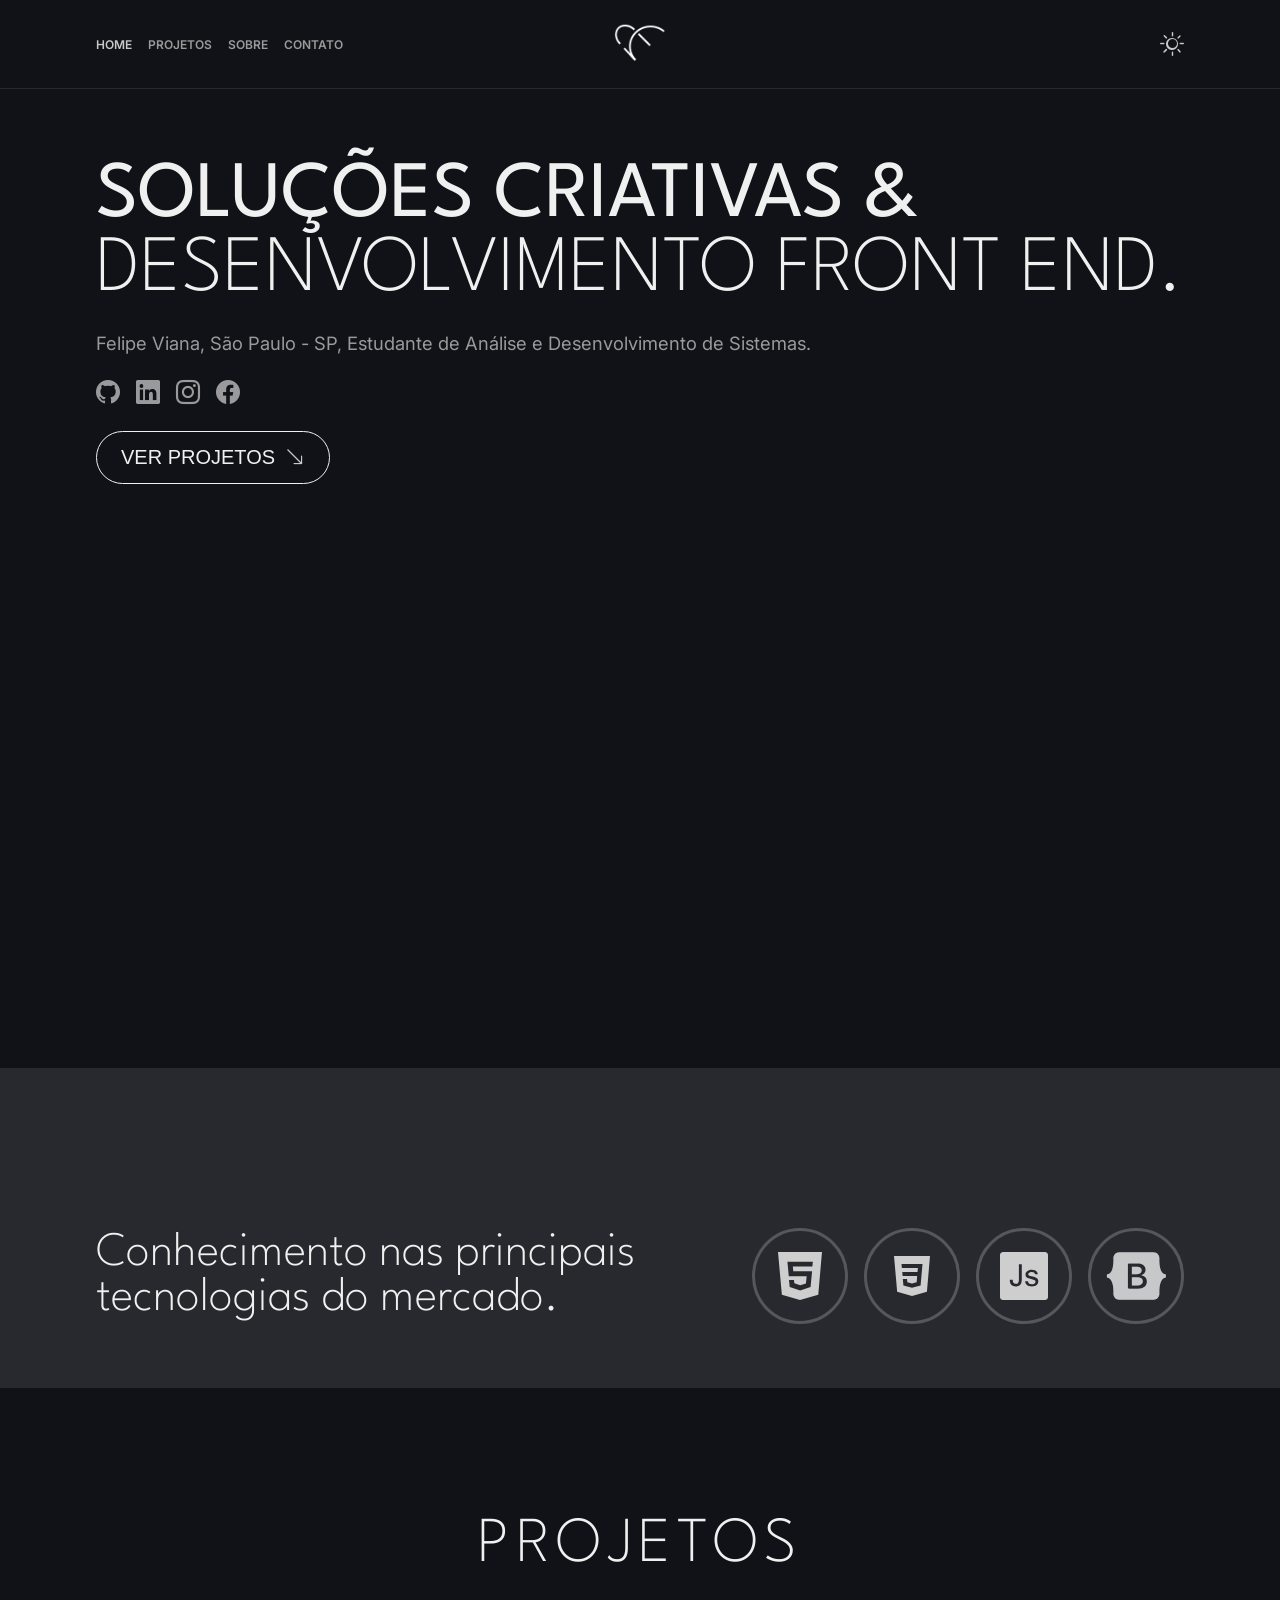
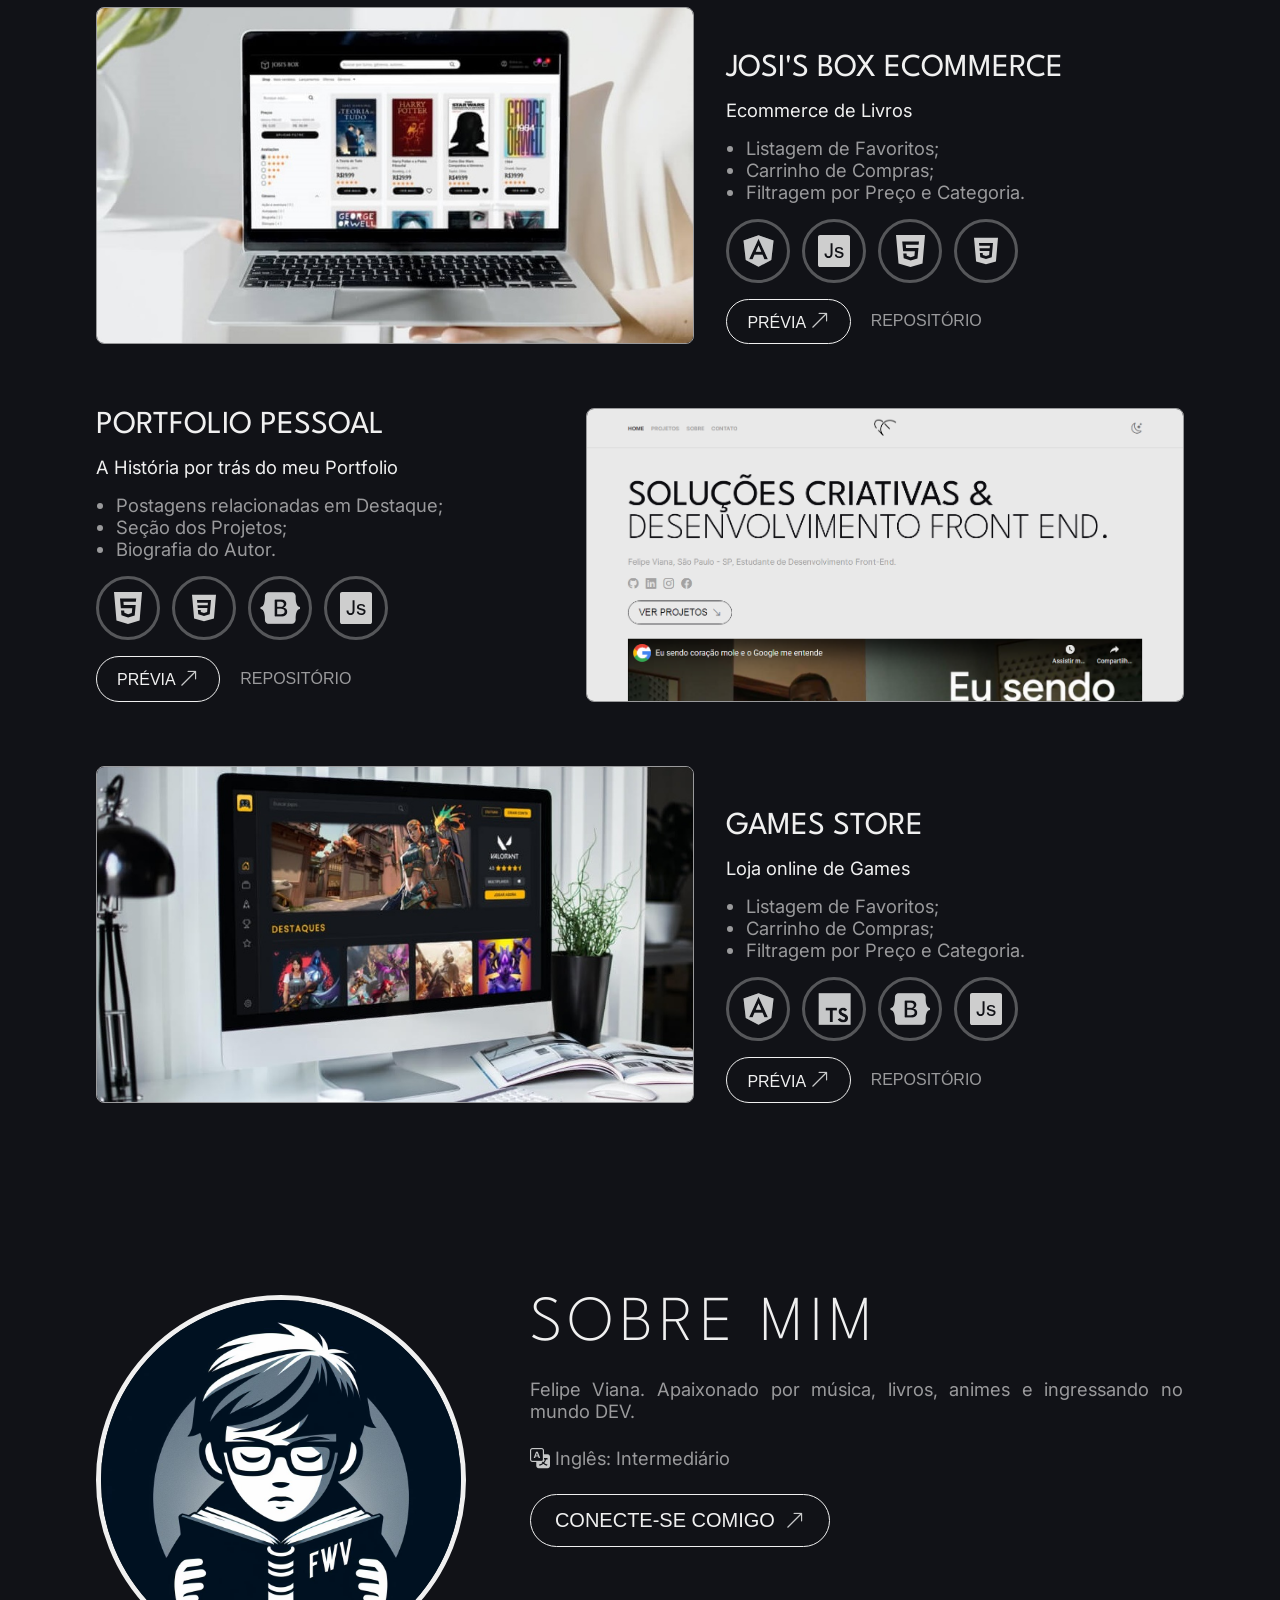
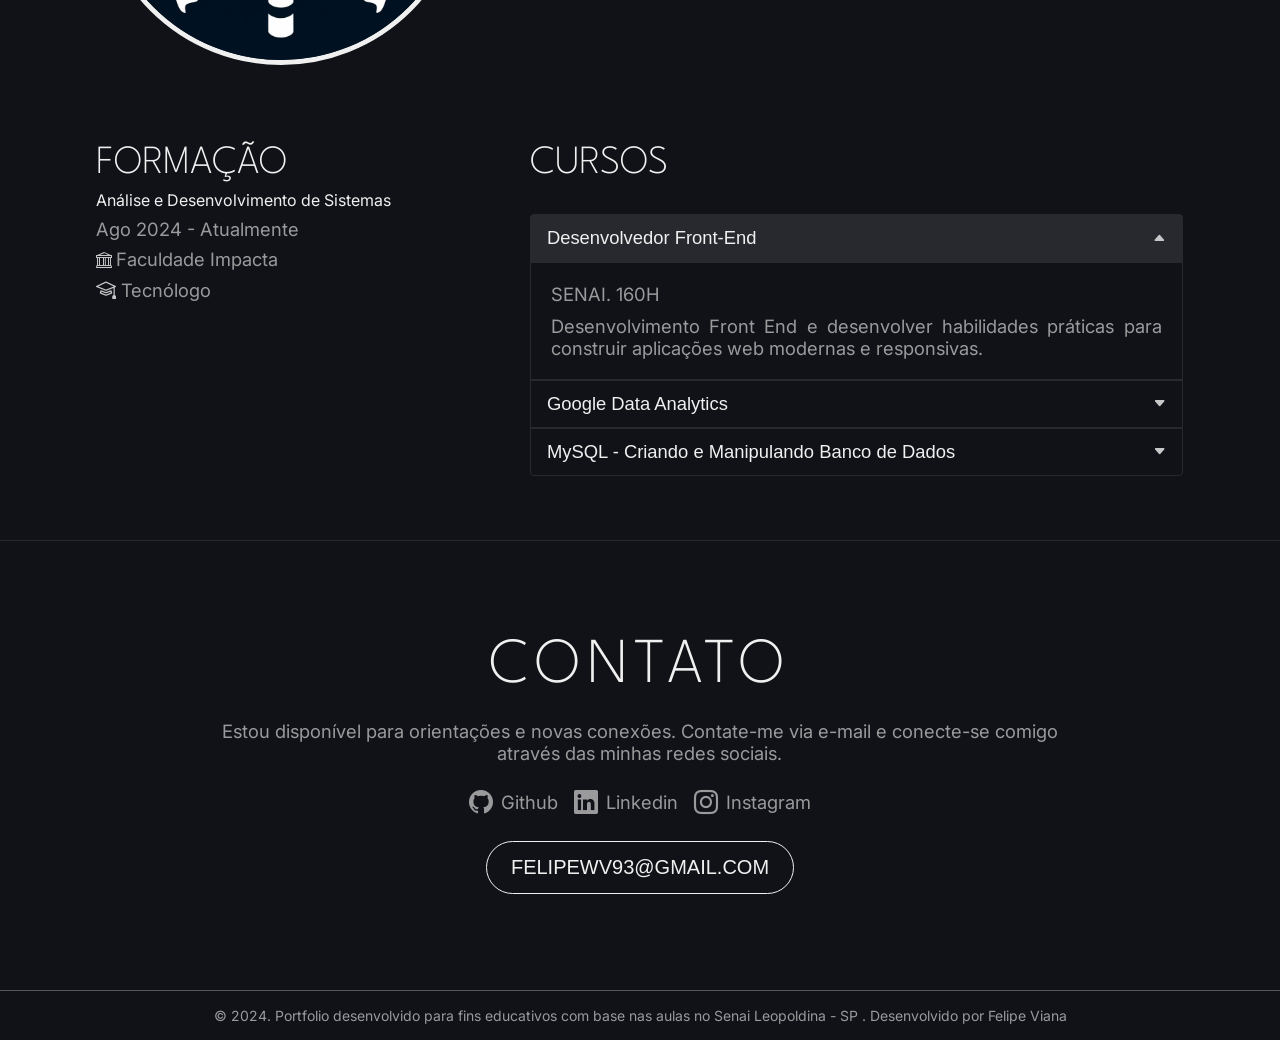
<file: index.html>
<!DOCTYPE html>
<html lang="pt-br" data-theme="dark">
<head>
    <meta chartset="UTF-8">
    <meta name="viewport" content="width=device-width, initial-scale=1.0">
    <title> Felipe | Portfolio </title>
    <link rel="shortcut icon" href="img/favicon.ico"> <!-- acrescentar um icone no navegador -->
    <link rel="stylesheet" href="css/estilo.css">
    <link rel="preconnect" href="https://fonts.googleapis.com">
    <link rel="preconnect" href="https://fonts.gstatic.com" crossorigin>
    <link href="https://fonts.googleapis.com/css2?family=Inter:wght@100..900&family=League+Spartan:wght@100..900&display=swap" rel="stylesheet">

    <link rel="stylesheet" href="https://cdn.jsdelivr.net/npm/bootstrap-icons@1.11.3/font/bootstrap-icons.min.css">

</head>
<body>
    <header id="header"> <!-- cabeçalho -->
        <nav class="header-nav">
            <ul class="menu menu-principal">
                <li class="menu-item">
                    <a href="#home" class="menu-link active">
                        <span class="menu-text"> Home </span>
                     </a>
                </li>

                <li class="menu-item">
                    <a href="#projetos" class="menu-link">
                        <span class="menu-text"> Projetos </span> 
                        </a>
                </li>

                <li class="menu-item">
                    <a href="#sobre" class="menu-link">
                        <span class="menu-text"> Sobre </span>
                        </a>
                </li>

                <li class="menu-item">
                    <a href="#contato" class="menu-link"> 
                        <span class="menu-text"> Contato </span> 
                    </a>
                </li>
            </ul>
        </nav>

        <div class="header-logo"> <!-- area do logo-->
            <a href="#home">
                <img src="img/logo.png" alt="" class="logo">
            </a>
        </div> <!-- Fim area logo -->

        <div class="header-toggle">
            <i id="toggleTheme" class="bi bi-sun"></i>
        </div>
    </header>



    <!-- fim cabeçalho -- SHIFT + ALT + A -->
    <!-- menu mobile -->
    <nav class="nav-mobile">
        <ul class="menu menu-mobile">

            <li class="menu-item">
                <a class="menu-link active" href="#home">
                    <i class="menu-icon bi bi-house-door"> </i>
                    <span class="menu-text"> Home </span>
                </a>
            </li>

            <li class="menu-item">
                <a class="menu-link" href="#projetos">
                    <i class="menu-icon bi bi-window-stack"> </i>
                    <span class="menu-text"> Projetos </span>
                </a>
            </li>

            <li class="menu-item">
                <a class="menu-link" href="#sobre">
                    <i class="menu-icon bi bi-person"> </i>
                    <span class="menu-text"> Sobre </span>
                </a>
            </li>

            <li class="menu-item">
                <a class="menu-link" href="#contato">
                    <i class="menu-icon bi bi-envelope"> </i>
                    <span class="menu-text"> Contato </span>
                </a>
            </li>
        </ul>
    </nav>
    <!-- Fim menu mobile -->

    <main id="home">
        <div class="main-content">
            
            <h1> <b> Soluções Criativas & </b> Desenvolvimento Front End. </h1>
            <p> Felipe Viana, São Paulo - SP, Estudante de Análise e Desenvolvimento de Sistemas.
            </p>

            <ul class="menu menu-social">

                <li>
                    <a class="menu-link" href="https://github.com/Felipewv93" target="_blank">
                        <i class="menu-icon bi bi-github"> </i>
                     </a>
                </li>

                <li>
                    <a class="menu-link" href="" target="_blank">
                        <i class="menu-icon bi bi-linkedin"> </i>
                     </a>
                </li>

                <li>
                    <a class="menu-link" href="" target="_blank">
                        <i class="menu-icon bi bi-instagram"> </i>
                     </a>
                </li>

                <li>
                    <a class="menu-link" href="" target="_blank">
                        <i class="menu-icon bi bi-facebook"> </i>
                     </a>
                </li>
            </ul>

            <a href="#projetos">
                <button class="btn btn-primary">
                    <span> Ver Projetos </span>
                    <i class="bi bi-arrow-down-right"> </i>
                </button>
            </a>
        </div> <!-- Fim main content -->

        <div class="video">
            <iframe src="https://www.youtube.com/embed/EAjWeHn01Z8" title="Eu sendo coração mole e o Google me entende" frameborder="0" allow="accelerometer; autoplay; clipboard-write; encrypted-media; gyroscope; picture-in-picture; web-share" referrerpolicy="strict-origin-when-cross-origin" allowfullscreen>                
            </iframe>
        </div>
    </main>

    <section class="tecnologias">
        <h2> Conhecimento nas principais tecnologias do mercado. </h2>
        <ul class="tecnologias-lista">

            <li class="tecnologia-item">
                <img class="tecnologia-logo" src="img/tecnologias/HTML5.svg" alt="">
            </li>

            <li class="tecnologia-item">
                <img class="tecnologia-logo" src="img/tecnologias/Css.svg" alt="">
            </li>

            <li class="tecnologia-item">
                <img class="tecnologia-logo" src="img/tecnologias/Javascript.svg" alt="">
            </li>

            <li class="tecnologia-item">
                <img class="tecnologia-logo" src="img/tecnologias/Bootstrap.svg" alt="">
            </li>
        </ul>
    </section>

    <section id="projetos" class="projetos">

        <h2> Projetos </h2>
        <div class="projeto-container">

            <div class="projeto-card">
                <img class="card-cover" src="img/projetos/josisbox.jpg" alt="">
                    <div class="card-body">
                        <h3 class="card-title"> Josi's Box Ecommerce </h3>
                        <p class="card-descricao"> Ecommerce de Livros </p>
                        <ul class="card-lista">
                            <li class="card-item">
                                Listagem de Favoritos;
                            </li>

                            <li class="card-item">
                                Carrinho de Compras;
                            </li>

                            <li class="card-item">
                                Filtragem por Preço e Categoria.
                            </li>
                        </ul>

                        <ul class="tecnologias-lista">

                            <li class="tecnologia-item">
                                <img class="tecnologia-logo" src="img/tecnologias/Angular.svg" alt="">
                            </li>

                            <li class="tecnologia-item">
                                <img class="tecnologia-logo" src="img/tecnologias/Javascript.svg" alt="">
                            </li>

                            <li class="tecnologia-item">
                                <img class="tecnologia-logo" src="img/tecnologias/HTML5.svg" alt="">
                            </li>

                            <li class="tecnologia-item">
                                <img class="tecnologia-logo" src="img/tecnologias/Css.svg" alt="">
                            </li>
                        </ul>

                        <div class="card-button">
                            <button class="btn btn-primary">
                                <a href="https://www.amazon.com.br/Livros/b/?ie=UTF8&node=6740748011&ref_=nav_cs_books" target="_blank">
                                     <span> Prévia </span>
                                     <i class="bi bi-arrow-up-right"> </i>
                                </a>
                            </button>
                            <button class="btn">
                                <a href="https://github.com/Felipewv93/teste-josis" target="blank">
                                     <span> Repositório </span>
                                </a>
                            </button>
                        </div>
                    </div>    
            </div>


            <div class="projeto-card card-reverse">
                <img class="card-cover" src="img/projetos/bg.png" alt="">
                    <div class="card-body">
                        <h3 class="card-title"> Portfolio Pessoal </h3>
                        <p class="card-descricao"> A História por trás do meu Portfolio </p>
                        <ul class="card-lista">
                            <li class="card-item">
                                Postagens relacionadas em Destaque;
                            </li>

                            <li class="card-item">
                                Seção dos Projetos;
                            </li>

                            <li class="card-item">
                                Biografia do Autor.
                            </li>
                        </ul>

                        <ul class="tecnologias-lista">

                            <li class="tecnologia-item">
                                <img class="tecnologia-logo" src="img/tecnologias/HTML5.svg" alt="">
                            </li>

                            <li class="tecnologia-item">
                                <img class="tecnologia-logo" src="img/tecnologias/Css.svg" alt="">
                            </li>

                            <li class="tecnologia-item">
                                <img class="tecnologia-logo" src="img/tecnologias/Bootstrap.svg" alt="">
                            </li>

                            <li class="tecnologia-item">
                                <img class="tecnologia-logo" src="img/tecnologias/Javascript.svg" alt="">
                            </li>
                        </ul>

                        <div class="card-button">
                            <button class="btn btn-primary">
                                <a href="https://felipewv93.github.io/frontend/" target="_blank">
                                     <span> Prévia </span>
                                     <i class="bi bi-arrow-up-right"> </i>
                                </a>
                            </button>
                            <button class="btn">
                                <a href="https://github.com/Felipewv93/frontend" target="blank">
                                     <span> Repositório </span>
                                </a>
                            </button>
                        </div>
                    </div>    
            </div>

            <div class="projeto-card">
                <img class="card-cover" src="img/projetos/games-store.jpg" alt="">
                    <div class="card-body">
                        <h3 class="card-title"> Games Store </h3>
                        <p class="card-descricao"> Loja online de Games </p>
                        <ul class="card-lista">
                            <li class="card-item">
                                Listagem de Favoritos;
                            </li>

                            <li class="card-item">
                                Carrinho de Compras;
                            </li>

                            <li class="card-item">
                                Filtragem por Preço e Categoria.
                            </li>
                        </ul>

                        <ul class="tecnologias-lista">

                            <li class="tecnologia-item">
                                <img class="tecnologia-logo" src="img/tecnologias/Angular.svg" alt="">
                            </li>

                            <li class="tecnologia-item">
                                <img class="tecnologia-logo" src="img/tecnologias/TypeScript.svg" alt="">
                            </li>

                            <li class="tecnologia-item">
                                <img class="tecnologia-logo" src="img/tecnologias/Bootstrap.svg" alt="">
                            </li>

                            <li class="tecnologia-item">
                                <img class="tecnologia-logo" src="img/tecnologias/Javascript.svg" alt="">
                            </li>
                        </ul>

                        <div class="card-button">
                            <button class="btn btn-primary">
                                <a href="https://www.nintendo.com/pt-br/store/games/" target="_blank">
                                     <span> Prévia </span>
                                     <i class="bi bi-arrow-up-right"> </i>
                                </a>
                            </button>
                            <button class="btn">
                                <a href="https://github.com/Felipewv93/teste-josis" target="blank">
                                     <span> Repositório </span>
                                </a>
                            </button>
                        </div> <!-- card-button -->
                    </div> <!-- card body -->   
            </div> <!-- Fim projeto-card -->
        </div> <!-- Fim projeto-container -->
    </section> <!-- fim projetos -->

    <section id="sobre" class="sobre">

        <div class="sobre-content1">

            <img class="sobre-logo" src="img/perfil2.jpg" alt="">

            <div class="sobre-descricao">

                <h2> Sobre Mim</h2>
                <p>
                    Felipe Viana. Apaixonado por música, livros, animes e ingressando no mundo DEV.
                </p>

                <div class="sobre-icones">
                    <i class="bi bi-translate"> </i>
                    <span> Inglês: Intermediário </span>
                </div>

                <div class="descricao-button">
                    <a href="https://github.com/Felipewv93" target="_blank">

                        <button class="btn btn-primary">
                            <span> Conecte-se Comigo </span>
                            <i class="bi bi-arrow-up-right"> </i>
                        </button>
                    </a>
                </div>

            </div> <!-- sobre-descricao -->

        </div> <!-- fim conteudo 1 -->

        <div class="sobre-content2">

            <div class="col1">
                <div class="row1">
                    <h3> Formação </h3>
                    <h4> Análise e Desenvolvimento de Sistemas </h4>
                    <span> Ago 2024 - Atualmente </span>

                    <div class="=sobre-icones">
                        <i class="bi bi-bank"></i>
                        <span> Faculdade Impacta </span>
                    </div>

                    <div class="sobre-icones">
                        <i class="bi bi-mortarboard"> </i>
                        <span> Tecnólogo </span> <br> <br>
                    </div>

                </div> <!-- row 1 -->

            </div> <!-- coluna 1-->


            <div class="col2">

                <h3> Cursos </h3>
                <div class="accordion">

                    <div class="accordion-item active">

                        <button class="accordion-header start">
                            <span> Desenvolvedor Front-End </span>
                            <i class="bi bi-caret-down-fill"> </i>
                        </button>

                        <div class="accordion-body">
                            <p> SENAI. 160H </p>
                            <p> Desenvolvimento Front End e desenvolver habilidades práticas para construir aplicações web modernas e responsivas. </p>
                        </div>
                    </div>

                    <div class="accordion-item">

                        <button class="accordion-header">
                            <span> Google Data Analytics </span>
                            <i class="bi bi-caret-down-fill"> </i>
                        </button>

                        <div class="accordion-body">
                            <p> Coursera. 2023. 60H.</p>
                            <p> Quem recebe o Certificado Profissional de Análise de Dados do Google fica qualificado
                                em ferramentas e plataformas que incluem planilhas, SQL, Tableau e
                                R, sabendo como preparar, processar, analisar e compartilhar dados
                                para realizar uma ação consciente.  </p>
                        </div>
                    </div>

                    <div class="accordion-item">

                        <button class="accordion-header end">
                            <span> MySQL - Criando e Manipulando Banco de Dados </span>
                            <i class="bi bi-caret-down-fill"> </i>
                        </button>

                        <div class="accordion-body end">
                            
                            <p> Impacta. 2023. 25H. </p>
                            <p> Projetar e criar um banco de dados do zero, definindo cláusulas, associação de tabelas, integridade, consistência de dados. </p>
                        </div>
                    </div>

                </div> <!-- Fim accordion -->
            </div> <!-- coluna 2 -->
        </div>
    </section>

    <section id="contato" class="contato">

        <h2> Contato </h2>
        <p> Estou disponível para orientações e novas conexões.
            Contate-me via e-mail e conecte-se comigo através das minhas redes sociais.
        </p>

        <ul class="menu menu-social">

            <li>
                <a class="menu-link" href="https://github.com/Felipewv93" target="_blank">
                    <i class="menu-icon bi bi-github"> </i>
                    <span> Github </span>
                </a>
            </li>

            <li>
                <a class="menu-link" href="" target="_blank">
                    <i class="menu-icon bi bi-linkedin"> </i>
                    <span> Linkedin </span>
                </a>
            </li>

            <li>
                <a class="menu-link" href="" target="_blank">
                    <i class="menu-icon bi bi-instagram"> </i>
                    <span> Instagram </span>
                </a>
            </li>

        </ul>

        <a href="mailto:felipewv93@gmail.com">
            <button class="btn btn-primary">
                <span class="email"> felipewv93@gmail.com </span>
            </button>
        </a>
    </section> <!-- fim contato -->

    <footer>
        <p> &copy; 2024. Portfolio desenvolvido para fins educativos com base nas aulas no <a href="https://sp.senai.br/unidade/leopoldina/" target="_blank"> Senai Leopoldina - SP </a>. Desenvolvido por <a href="https://github.com/Felipewv93" target="_blank"> Felipe Viana </a>
        </p>
    </footer>
    <script src="js/script.js"></script>
</body>
</html>
</file>
<file: css/estilo.css>
@import url('https://fonts.googleapis.com/css2?family=Inter:wght@100..900&family=League+Spartan:wght@100..900&display=swap');

:root, :root[data-theme='dark'] {
    --primary-color: #F0F0F0;  /* cor de texto */
    --secondary-color: #d82424; /* 2ª cor de texto*/
    --primary-bg-color: #111217;  /* cor de fundo */
    /* bg = background = plano de fundo*/
    --secondary-bg-color: #28292E;
    --primary-border-color: #28292E;
    --secondary-border-color: #56575A;

    --title-color: #F0F0F0;
    --text-color: #9a9a9c;
    --link-color: #c7c8c9;
    --icon-color: #c7c8c9;

}

:root[data-theme='light'] {
    --primary-color: #0B0B0F;
    --primary-bg-color: #E9E9E9;
    --secondary-bg-color: #c7c8c9;
    --primary-border-color: #c7c8c9;
    --secondary-border-color: #0b0b0f;

    --title-color: #0b0b0f;
    --text-color: #a3a2a2;
    --link-color: #0b0b0f;
    --icon-color: #56575a;
}
/*
definindo variáveis de cores para um tema claro e um tema escuro

ROOT refere-se ao elemento raiz do documento HTML

seletor :root define as variáveis globais

Isso oferece uma maneira flexível de definir valores
que podem ser reutilizados em todo o seu css e facilmente atualizados de um único lugar.
*/

html[data-theme='light'] .logo {
    filter: invert(1);
}
html[data-theme='light'] .tecnologia-logo {
    filter: invert(80%);
}
/* (*) reset do CSS */
*{
    margin: 0px; /* margem */
    padding: 0px ; /* preenchimento // espaçamento */
    box-sizing: border-box;
    /* 
    A propriedade box-sizing em CSS é usada para alterar o modelo de caixa de um elemento.
    O valor border-box é usado para garantir que a largura e a altura de um elemento
    incluam as bordas e o preenchimento, em vez de apenas o conteúdo.
    Quando você define box-sizing: border-box;, está dizendo ao navegador
    para calcular a largura e a altura total de um elemento,
    incluindo a largura das bordas e o preenchimento, e não apenas o conteúdo.
    */
    vertical-align: baseline;
    list-style: none;
    scrollbar-width: thin;
    scrollbar-color: var(--secondary-bg-color) transparent;
}

body {
    background: var(--primary-bg-color);
    font-family: 'Inter', Tahoma, Geneva, Verdana, sans-serif;
    color: var(--text-color);
}

a {
    text-decoration: none;
    color: var(--text-color);
}
a:hover {
    color: var(--primary-color);
}
i {
    color: var(--icon-color);
}
b {
    font-weight: 400;
}
h1 {
    font-size: 2.5rem;
    font-weight: 200;
}
h2 {
    font-size: 2rem;
    text-align: center;
    letter-spacing: 0.4rem;
}
h3 {
    font-size: 1.55rem;
    text-align: left;
}
h4 {
    color: var(--primary-color);
    font-weight: 400;
    font-size: 1.15;
    text-align: left;
}
h1, h2, h3 {
    font-family: 'League Spartan', Tahoma, Geneva, Verdana, sans-serif;
    text-transform: uppercase;
    color: var(--title-color);
    font-weight: 200;
}

p, span, li {
    font-size: 1rem;
}
p {
    text-align: justify;
}
#header {
    display: flex;
    flex-flow: row wrap;
    /* Coloca o conteúdo em linha e permite a quebra de linha. */
    justify-content: space-between;
    /* Os itens dentro do container flexível serão distribuídos de maneira uniforme ao longo do eixo principal, com espaços iguais entre eles.  */
    align-items: center;
    width: 100%;
    padding: 0.5rem 1rem;
    z-index: 2;
}
.header-toggle {
    display: flex;
    justify-content: flex-end;
}
.header-logo .logo {
    width: 3.25rem;
    height: 3.25rem;
}
#toggleTheme{
    font-size: 1.5rem;
    color: var(--icon-color);
    cursor: pointer;
    transition: ease-in-out .4s;
}
.menu{
    display: flex;
    /*  Torna o elemento um flex container automaticamente
    transformando todos os seus filhos diretos em flex itens */
    align-items: center;
    background: var(--primary-bg-color);
    gap: 1rem;
}
.menu-item{
    width: 100%;
}
.menu-link{
    display: flex;
    /*  Torna o elemento um flex container automaticamente
    transformando todos os seus filhos diretos em flex itens */
    align-items: center;
    gap: .5rem;
    /* usada para definir o espaço entre os elementos
    criar espaçamento uniforme entre os elementos
    */
}
.menu-mobile{
    width: 100vw; /* vw = viewport widht*/
    position: fixed;
    bottom: 0;
    justify-content: space-between;
    border-top: 1px solid var(--primary-border-color);
}
.menu-mobile .menu-link {
    flex-direction: column;
    /* definir a direção principal dos itens em uma coluna vertical */
    justify-content: center;
    padding: 0.5rem 1rem;
}
.menu-link.active .menu-icon,
.menu-link.active .menu-text,
.menu-link:hover .menu-icon,
.menu-link:hover .menu-text{
    color: var(--link-color);
}
.menu-icon, .menu-text{
    color: var(--text-color);
    font-weight: 600;
}
.menu-icon{
    font-size: 1.5rem;
}
.menu-text {
    font-size: .75rem;
    text-transform: uppercase;
}
.header-nav {
    display: none;
}
.menu-principal {
    gap: 1rem;
}
.menu-social {
    gap: 1rem;
}
.btn {
    display: flex;
    justify-content: center;
    align-items: center;
    gap: 0.625rem;
    width: 100%;
    background: transparent;
    border-radius: 3rem;
    border: none;
    padding: 0.875rem 1.5rem;
    transition: ease-in-out .3s;
    cursor: pointer;
    color: var(--primary-color);
}
.btn:hover {
    transform: scale(1.05);
    transition: ease-in-out .3s;
}
.btn span, .btn i {
    font-size: 1.25rem;
    text-transform: uppercase;
}
.btn-primary span {
    color: var(--primary-color);
}
.btn-primary {
    border: 1px solid var(--primary-color);
}
#home{
    display: flex;
    flex-direction: column;
    gap: 2rem;
}
.main-content {
    display: flex;
    flex-direction: column;
    gap: 1.5rem;
}
.video iframe {
    width: 100%;
    aspect-ratio: 16/9;
}
#home, .projetos, .sobre, .contato {
    padding: 2.5rem 1rem;
}
.tecnologias {
    display: flex;
    flex-direction: column;
    justify-content: flex-start;
    align-items: center;
    gap: 1.25rem;
    padding: 6.25rem 1rem 2rem;
    background: var(--secondary-bg-color);
    margin-top: -5.5rem;
}
.tecnologias h2 {
    font-size: 2rem;
    text-transform: none;
    letter-spacing: normal;
    text-align: start;
}
.tecnologias-lista {
    display: flex;
    flex-flow: row wrap;
    gap: .5rem;
}
.tecnologia-item {
    display: flex;
    flex-direction: row;
    justify-content: center;
    align-items: center;
    width: 4.8rem;
    height: 4.8rem;
    border: 3px solid var(--secondary-border-color);
    border-radius: 5rem;
}
.tecnologia-logo {
    height: 2.4rem;
}
.projetos {
    display: flex;
    flex-direction: column;
    gap: 2rem;
}
.projeto-container {
    display: flex;
    flex-direction: column;
    gap: 4rem;
}
.projeto-card {
    display: flex;
    flex-direction: column;
    gap: 2rem;
}
.card-cover {
    width: 100%;
    border-radius: 0.5rem;
    object-fit: cover;
    object-position: center;
    border: 1px solid;
}
.card-body {
    display: flex;
    flex-direction: column;
    justify-content: flex-end;
    align-items: flex-start;
    gap: 1rem;
}
.card-title {
    font-size: 2rem;
    color: var(--title-color);
    font-weight: 400;
}
.card-descricao {
    color: var(--title-color);
}
.card-lista, .sobre-lista {
    margin-left: 1.25rem;
}
.card-item, .sobre-item {
    list-style: disc;
}
.card-button, .card-descricao {
    display: flex;
    flex-flow: row wrap;
    justify-content: center;
}
.card-button .btn {
    padding: .65rem 1.25rem;
}
.card-button .btn span {
    font-size: 1rem;
}
.card-body .tecnologias-lista {
    gap: .75rem;
}
.card-body .tecnologia-item {
    width: 4rem;
    height: 4rem;
}
.card-body .tecnologia-logo {
    height: 2rem;
}
.projetos .btn {
    width: auto;
    margin: auto;
}
/* Sobre */
.sobre {
    display: flex;
    flex-direction: column;
    gap: 1.5rem;
}
.sobre-content1, .sobre-content2 {
    display: flex;
    flex-direction: column;
    align-items: flex-start;
    justify-content: flex-start;
    gap: 2rem;
}
.sobre-logo {
    width: 100%;
    object-fit: cover;
    object-position: center;
    pointer-events: none; /* bloqueia as interações com as imagens */
    border-radius: 50rem;
    border: 5px solid var(--primary-color);
}
.sobre-descricao {
    display: flex;
    flex-direction: column;
    justify-content: flex-start;
    gap: 1.5rem;
}
.sobre.icones {
    display: flex;
    align-items: center;
    gap: 1.25rem;
}
.sobre-icones i {
    font-size: 1.25rem;
}
.sobre-content2 .col1,
.sobre-content2 .col2 {
    display: flex;
    flex-direction: column;
    text-align: justify;
    gap: 2rem;
}
.sobre-content2 .col1 .row1,
.sobre-content2 .col1 .row2 {
    display: flex;
    flex-direction: column;
    gap: .5rem;
}
.accordion-header {
    width: 100%;
    display: flex;
    padding: 0.75rem 1rem;
    justify-content: space-between;
    align-items: center;
    border: 1px solid var(--primary-border-color);
    background: transparent;
    text-align: left;
    cursor: pointer;
    transition: ease-in-out .3s;
}
.accordion-header span {
    color: var(--title-color);
}
.accordion-header.start {
    border-radius: 0.25rem 0.25rem 0rem 0rem;
}
.accordion-header.end,
.accordion-item.active .accordion-body.end {
    border-radius: 0rem 0rem 0.25rem 0.25rem;
}
.accordion-item.active .accordion.item.end {
    border-radius: 0;
}
.accordion-body {
    display: none;
    padding: 1.25rem;
    flex-direction: column;
    align-items: flex-start;
    gap: .625rem;
    border: 1px solid var(--primary-border-color);
}
.accordion-item.active .accordion-header {
    background: var(--secondary-bg-color);
}
.accordion-item.active .accordion-body {
    display: flex;
}
.accordion-item.active .bi-caret-down-fill {
    transform: rotate(180deg);
}
/* Contato */
.contato {
    display: flex;
    flex-direction: column;
    justify-content: center;
    align-items: center;
    gap: 1.5rem;
    border-top: 1px solid var(--primary-border-color);
    border-bottom: 1px solid var(--secondary-border-color);
}
.contato p {
    text-align: center;
}
.contato .btn {
    width: auto; /**/
}
.contato .email {
    text-transform: uppercase;
}
/* Rodapé */
footer {
    margin-bottom: 5rem;
}
footer p {
    font-size: .875rem;
    text-align: center;
    padding: 1rem;
}

/* Responsividade */
@media(min-width: 768px) {
    #header {
        position: fixed;
        border-bottom: 1px solid var(--primary-border-color);
        padding: 1rem 6rem;
        background: var(--primary-bg-color);
    }
    .nav-mobile {
        display: none;
    }
    .header-nav {
        display: flex;
    }
    .header-nav,
    .header-toggle {
        min-width: 30%;
    }
    h1 {
        font-size: 5rem;
    }
    h2 {
        font-size: 3rem;
    }
    #home, .projetos, .sobre {
        padding: 8rem 6rem 4rem 6rem;
    }
    .main-content {
        display: flex;
        flex-direction: column;
        align-items: flex-start;
    }
    .tecnologias {
        padding: 6.25rem 6rem 2rem 6rem;
        margin-top: -6rem;
    }
    .contato {
        padding: 6rem;
    }
    .contato p {
        width: 80%;
    }
    footer {
        margin: 0;
    }
}
@media (min-width: 992px) {
    .projeto-card {
        flex-direction: row;
    }
    .projeto-card.card-reverse {
        flex-direction: row-reverse;
        justify-content: space-between;
    }
    .card-cover {
        width: 55%;
    }
    .sobre {
        gap: 5rem;
    }
    .sobre-content1, .sobre-content2 {
        display: grid;
        grid-template-columns: 34% 60%;
        justify-content: flex-start;
        align-items: flex-start;
        gap: 4rem;
    }
    .sobre-descricao h2 {
        text-align: left;
    }
    .descricao-button {
        justify-content: flex-start;
    }
}
@media (min-width: 1200px) {
    h2 {
        font-size: 4rem;
    }
    h3 {
        font-size: 2.5rem;
    }
    #home {
        padding: 10rem 6rem 2rem;
    }
    .main-content .btn {
        width: auto;
    }
    .tecnologias {
        flex-direction: row;
        justify-content: space-between;
        padding: 10rem 6rem 4rem;
    }
    .tecnologias h2 {
        font-size: 3rem;
        width: 55%;
    }
    .tecnologias-lista {
        gap: 1rem;
    }
    .tecnologia-item {
        width: 6rem;
        height: 6rem;
    }
    .tecnologia-logo {
        height: 3rem;
    }
    p, span, li {
        font-size: 1.15rem;
    }
    .card-button .btn,
    .descricao-button .btn {
        width: auto;
    }
}
@media (min-width: 1400px) {
    h1 {
        font-size: 6.25rem;
    }
    h2 {
        font-size: 4.5rem;
    }
    h3 {
        font-size: 3.25rem;
    }
    .header {
        padding: 12rem 15rem 2rem;
    }
    .tecnologias, .projetos, .sobre {
        padding: 10rem 15rem 4rem;
    }
}
</file>
